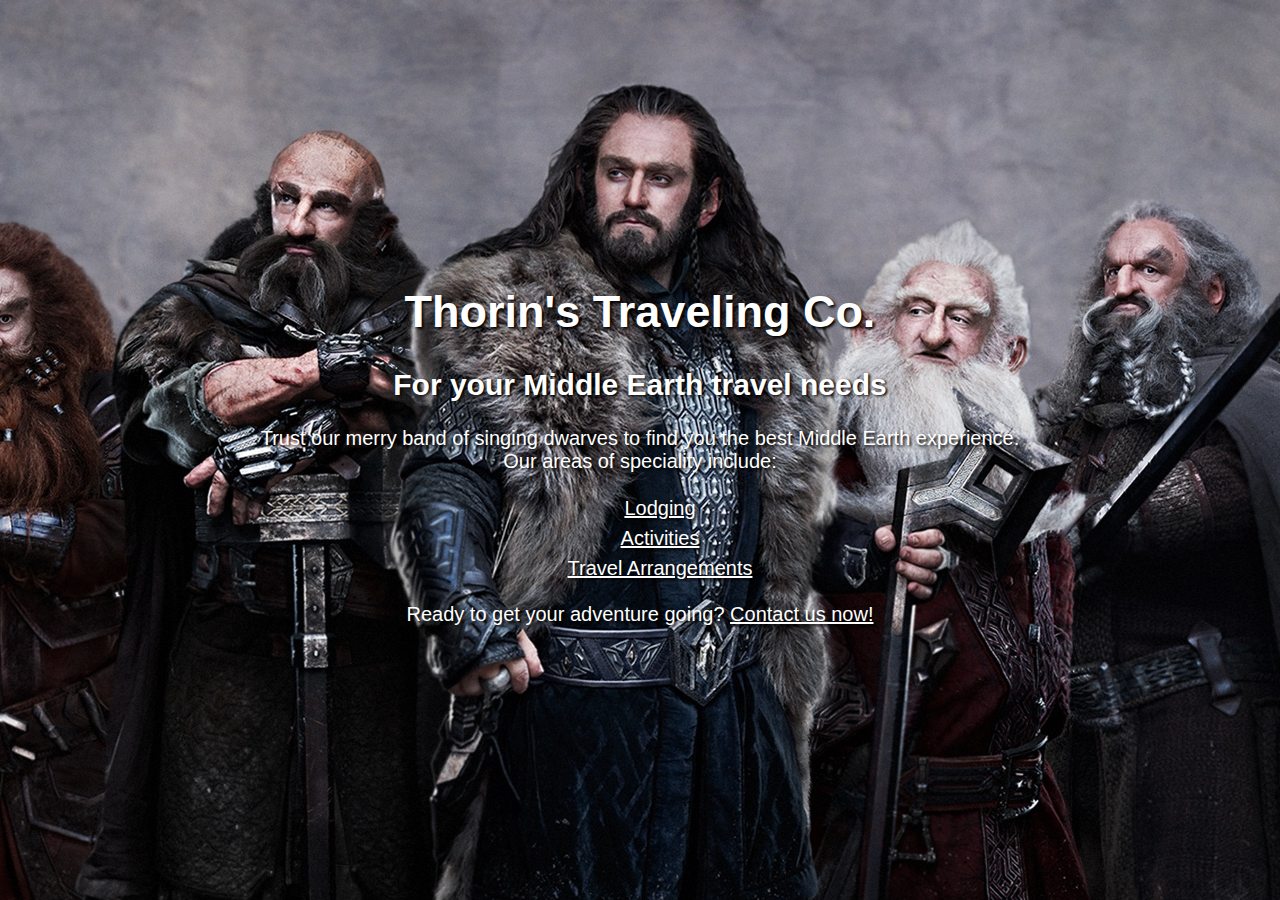
<file: index.html>
<!DOCTYPE html>
<html>
  <head>
      <link href="css/styles.css" rel="stylesheet" type="text/css">
      <title>
        Thorin's Traveling Co. | For your Middle Earth travel needs
      </title>
  </head>
  <body>
    <h1>Thorin's Traveling Co.</h1>
    <h2>For your Middle Earth travel needs</h2>

    <p>
      Trust our merry band of singing dwarves to find you the best Middle Earth experience.<br>Our areas of speciality include:
    </p>
    <ul>
      <li><a href="lodging.html">Lodging</a></li>
      <li><a href="activities.html">Activities</a></li>
      <li><a href="travel-arrangements.html">Travel Arrangements</a></li>
    </ul>
    <p>
      Ready to get your adventure going? <a href="contact.html">Contact us now!</a>
    </p>
  </body>
</html>
</file>
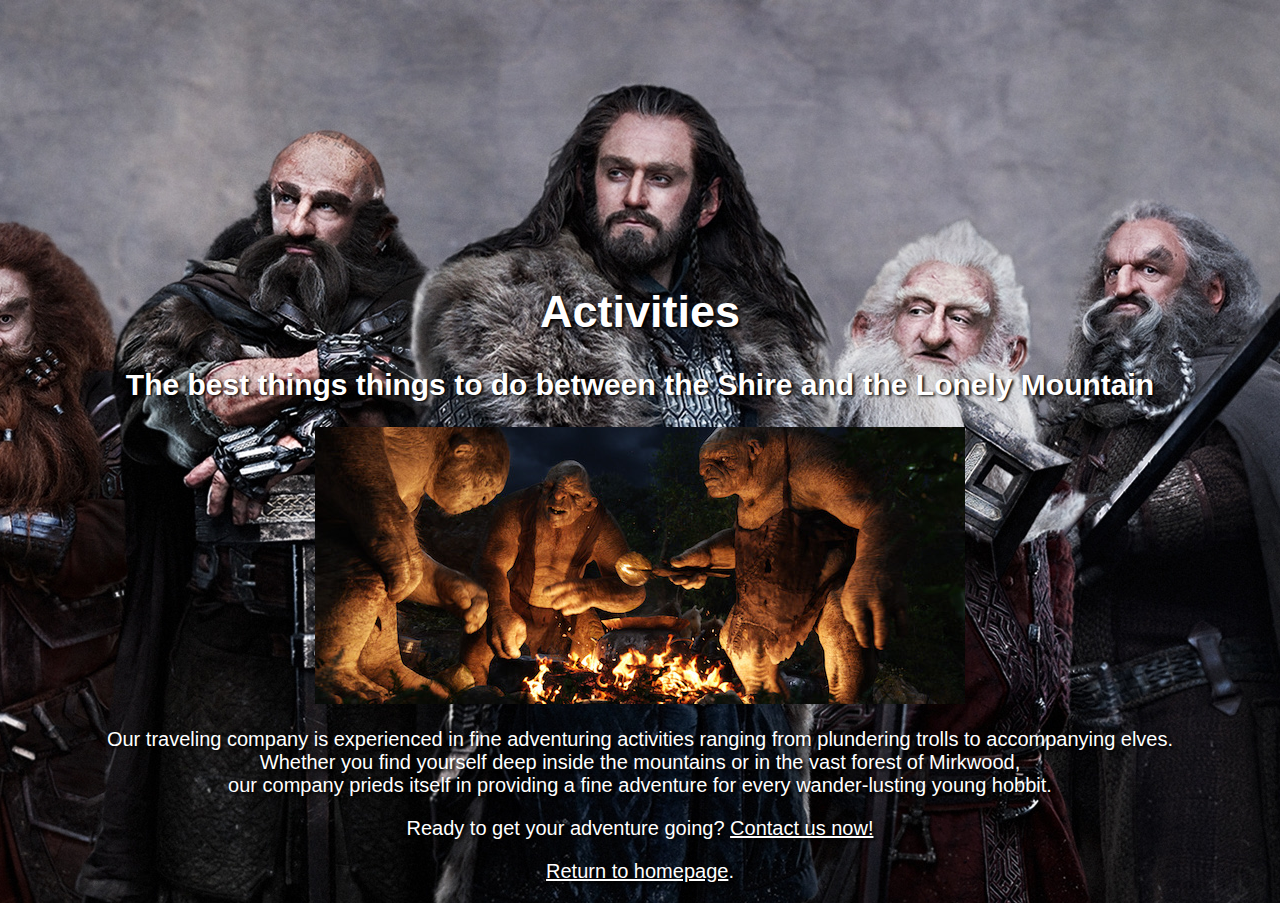
<file: activities.html>
<!DOCTYPE html>
<html>
  <head>
    <link href="css/styles.css" rel="stylesheet" type="text/css">
    <title>
      Thorin's Traveling Co. | Activities
    </title>
  </head>
  <body>
    <h1> Activities</h1>
    <h2>The best things things to do between the Shire and the Lonely Mountain</h2>
    <img src="img/trolls-650.jpg" alt="Trolls roasting mutton">
    <p>
      Our traveling company is experienced in fine adventuring activities ranging from plundering trolls to accompanying elves.<br> Whether you find yourself deep inside the mountains or in the vast forest of Mirkwood,<br> our company prieds itself in providing a fine adventure for every wander-lusting young hobbit.
    </p>
    <p>
      Ready to get your adventure going? <a href="contact.html">Contact us now!</a>
    </p>
    <p>
      <a href="index.html">Return to homepage</a>.
    </p>
  </body>
</html>
</file>
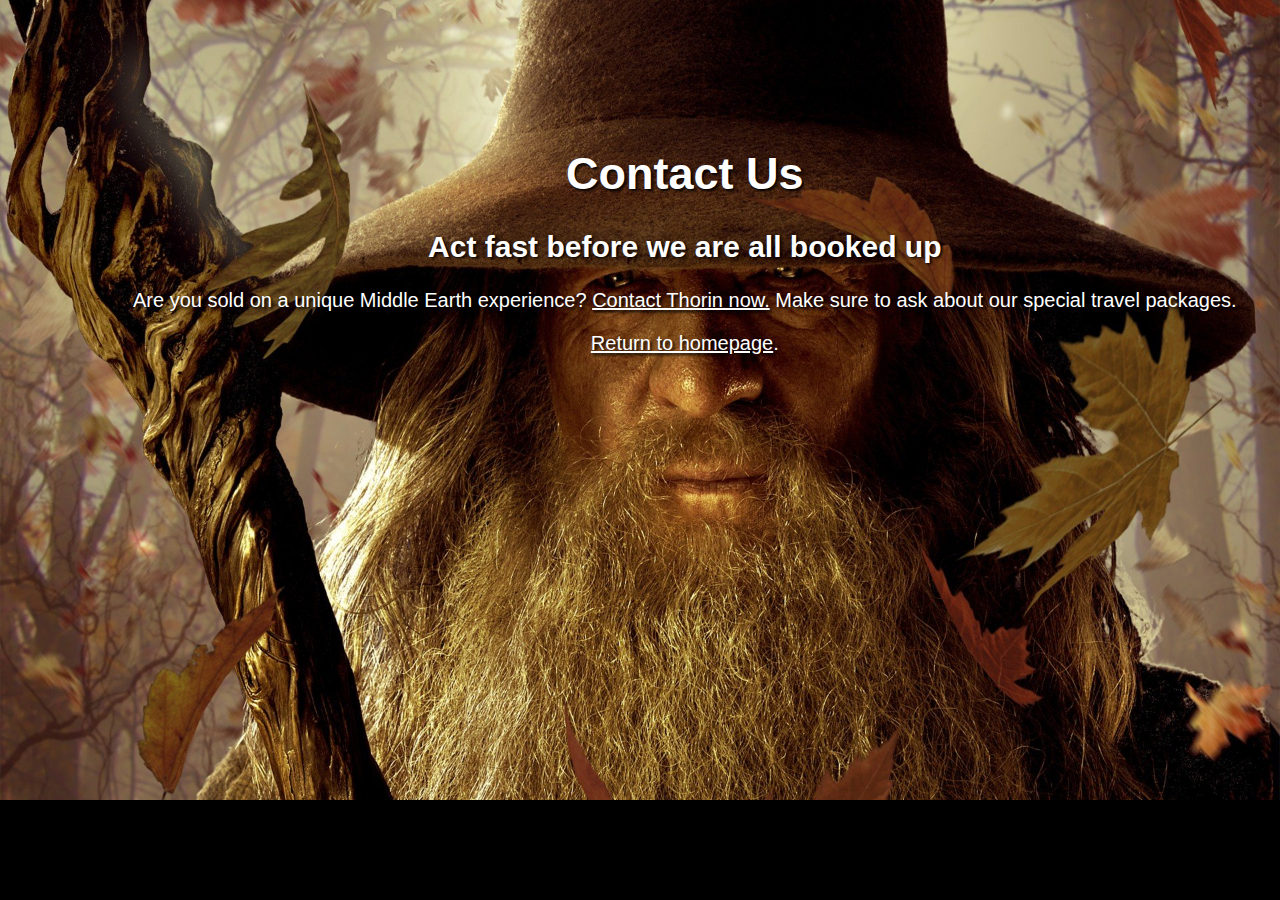
<file: contact.html>
<!DOCTYPE html>
<html>
  <head>
      <link href="css/styles2.css" rel="stylesheet" type="text/css">
      <title>
        Thorin's Traveling Co. | Contact Us
      </title>
  </head>
  <body>
    <h1>Contact Us</h1>
    <h2>Act fast before we are all booked up</h2>
    <p>
      Are you sold on a unique Middle Earth experience?
      <a href="mailto:thorin@thorinstravelco.me">Contact Thorin now.</a> Make sure to ask about our special travel packages.
    </p>
    <p>
      <a href="index.html">Return to homepage</a>.
    </p>
  </body>
</html>
</file>
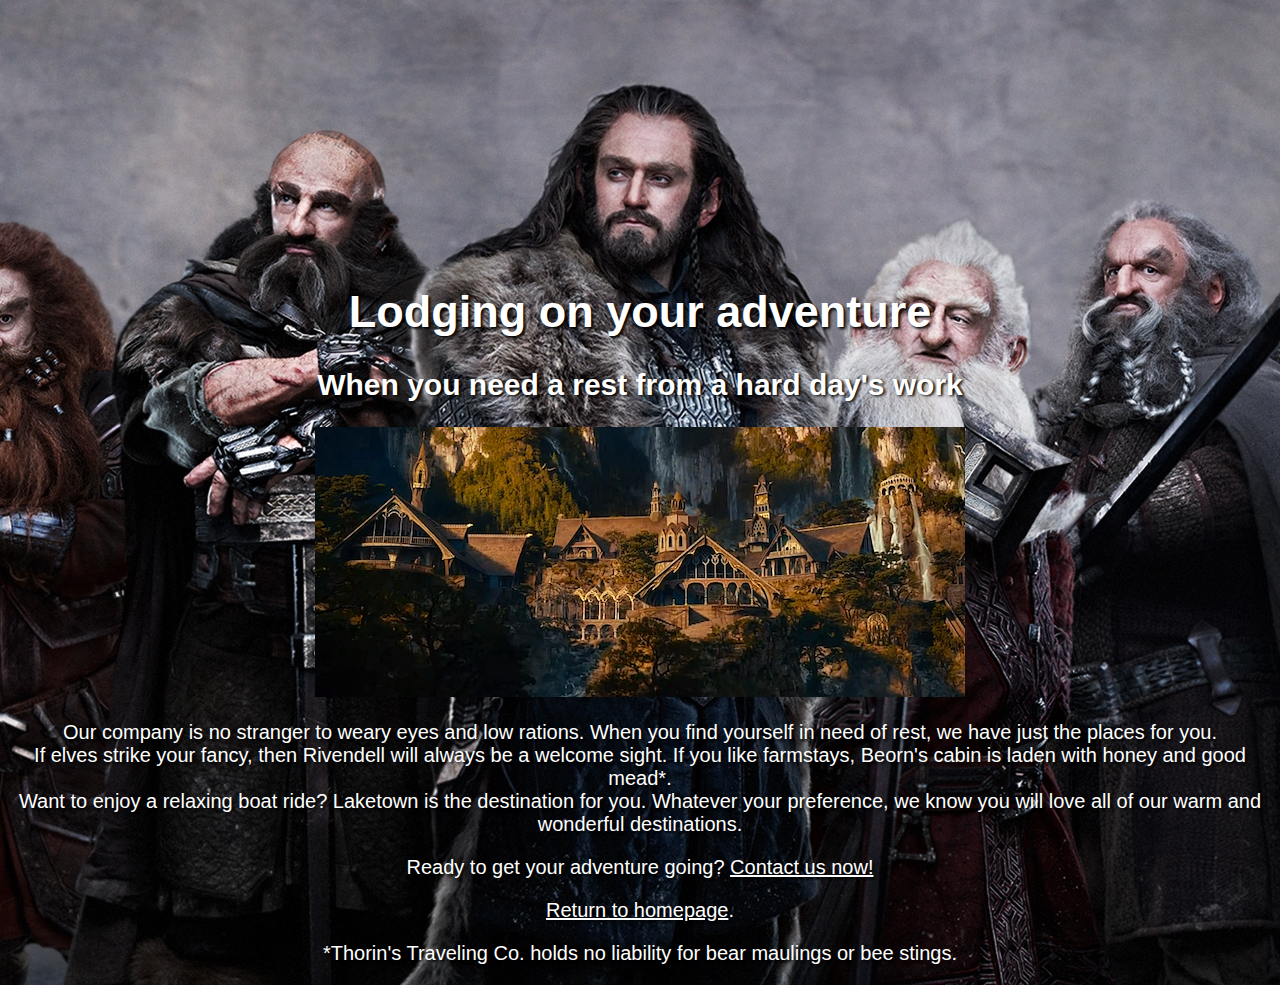
<file: lodging.html>
<!DOCTYPE html>
<html>
  <head>
      <link href="css/styles.css" rel="stylesheet" type="text/css">
      <title>
        Thorin's Traveling Co. | Lodging
      </title>
  </head>
  <body>
    <h1>Lodging on your adventure</h1>
    <h2>When you need a rest from a hard day's work</h2>
    <img src="img/rivendell-650.jpg" alt="Picture of Rivendell">
    <p>
      Our company is no stranger to weary eyes and low rations. When you find yourself in need of rest, we have just the places for you. <br>If elves strike your fancy, then Rivendell will always be a welcome sight. If you like farmstays, Beorn's cabin is laden with honey and good mead*. <br>Want to enjoy a relaxing boat ride? Laketown is the destination for you. Whatever your preference, we know you will love all of our warm and wonderful destinations.
    </p>
    <p>
      Ready to get your adventure going? <a href="contact.html">Contact us now!</a>
    </p>
    <p>
      <a href="index.html">Return to homepage</a>.
    </p>
    <p>
      *Thorin's Traveling Co. holds no liability for bear maulings or bee stings.
    </p>
  </body>
</html>
</file>
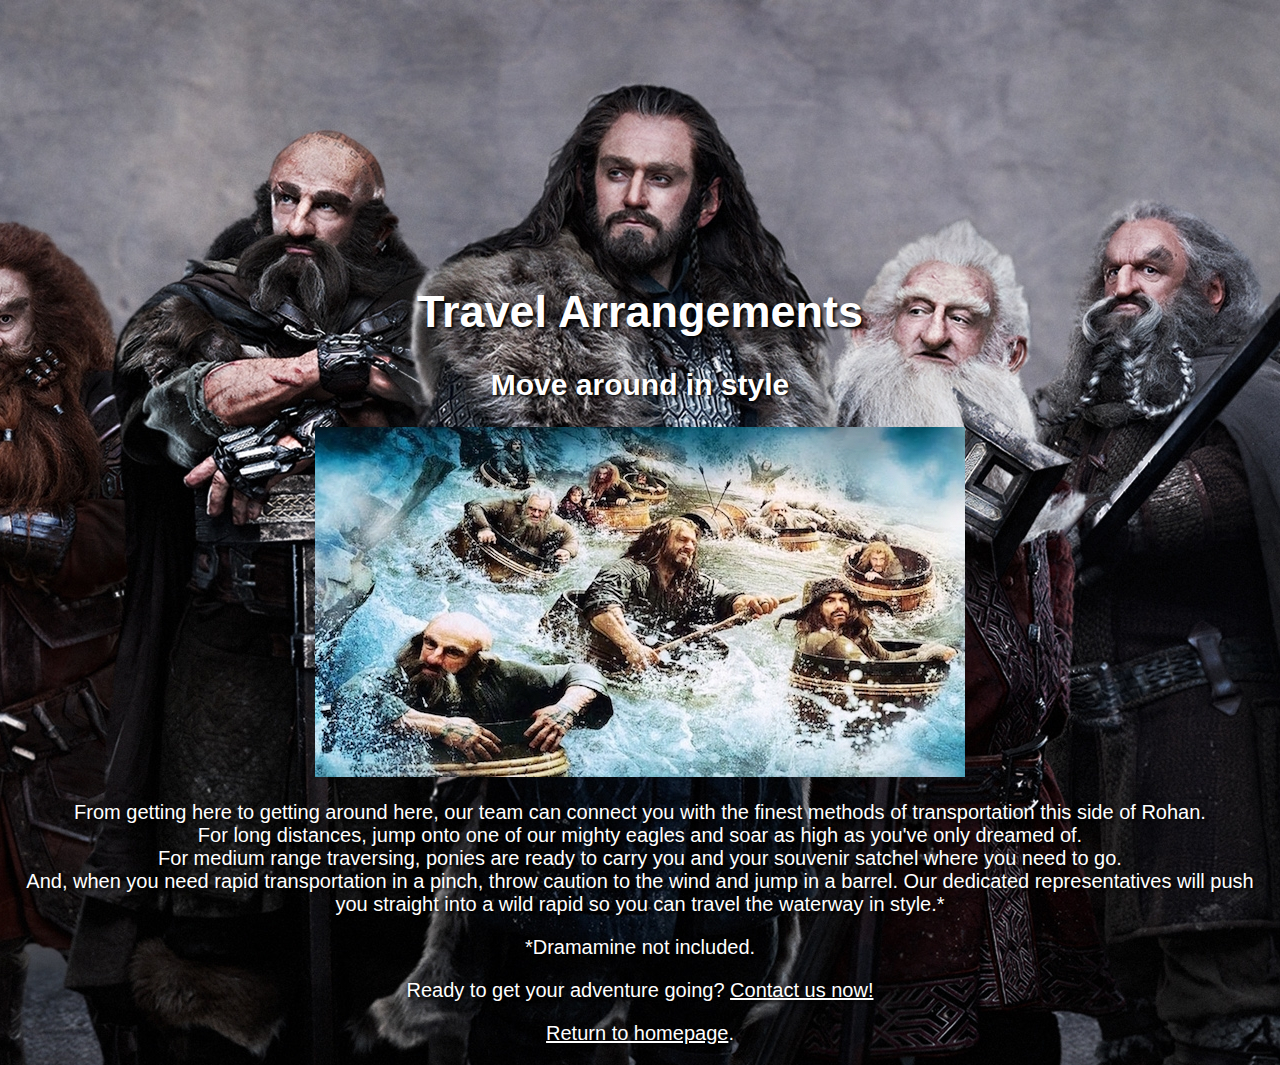
<file: travel-arrangements.html>
<!DOCTYPE html>
<html>
  <head>
    <link href="css/styles.css" rel="stylesheet" type="text/css">
    <title>
      Thorin's Travel Co. | Travel Arrangements
    </title>
  </head>
  <body>
    <h1>Travel Arrangements</h1>
    <h2>Move around in style</h2>
    <img src="img/thorin-barrel-650.jpg" alt="Barrels o fun">
    <p>
      From getting here to getting around here, our team can connect you with the finest methods of transportation this side of Rohan. <br>For long distances, jump onto one of our mighty eagles and soar as high as you've only dreamed of. <br>For medium range traversing, ponies are ready to carry you and your souvenir satchel where you need to go.<br> And, when you need rapid transportation in a pinch, throw caution to the wind and jump in a barrel. Our dedicated representatives will push you straight into a wild rapid so you can travel the waterway in style.*
    </p>
    <p>
      *Dramamine not included.
    </p>
    <p>
      Ready to get your adventure going? <a href="contact.html">Contact us now!</a>
    </p>
    <p>
      <a href="index.html">Return to homepage</a>.
    </p>
  </body>
</html>
</file>
<file: css/styles.css>
html {
  padding-top: 20%;
  background-color: darkgray;
  background-image: url(main.jpg);
  font-family: "Lucida Sans Unicode", "Lucida Grande", sans-serif;
  background-repeat: no-repeat;
  background-size: ;
  background-position: top;
  text-align: center;
}
a {
  color: white;
  text-shadow: 2px 2px 3px #000000;
  list-style: none;
}
h1 {
  color: white;
  font-size:45px;
  text-shadow: 2px 2px 3px #000000;
}
h2 {
  color: white;
  font-size: 30px;
  text-shadow: 2px 1px 3px #000000;
}
h3 {
  font-size: 16px;
}
p {
  font-size: 20px;
  color: white;
  text-shadow: 2px 2px 3px #000000;
}
ul {
  line-height: 30px;
  list-style: none;
  font-size: 20px;
}
</file>
<file: css/styles2.css>
html {
  background-color: black;
  background-image: url(gandalf.jpg);
  font-family: "Lucida Sans Unicode", "Lucida Grande", sans-serif;
  background-repeat: no-repeat;
  background-size: cover;
  background-position: top;
  text-align: center;
  padding-left: 7%;
}
a {
  color: white;
  text-shadow: 2px 2px 3px #000000;
  list-style: none;
}
h1 {
  padding-top: 10%;
  color: white;
  font-size:45px;
  text-shadow: 2px 2px 3px #000000;
}
h2 {
  color: white;
  font-size: 30px;
  text-shadow: 2px 1px 3px #000000;
}
h3 {
  font-size: 16px;
}
p {
  font-size: 20px;
  color: white;
  text-shadow: 2px 2px 3px #000000;
}
ul {
  line-height: 30px;
  list-style: none;
  font-size: 20px;
}
</file>
